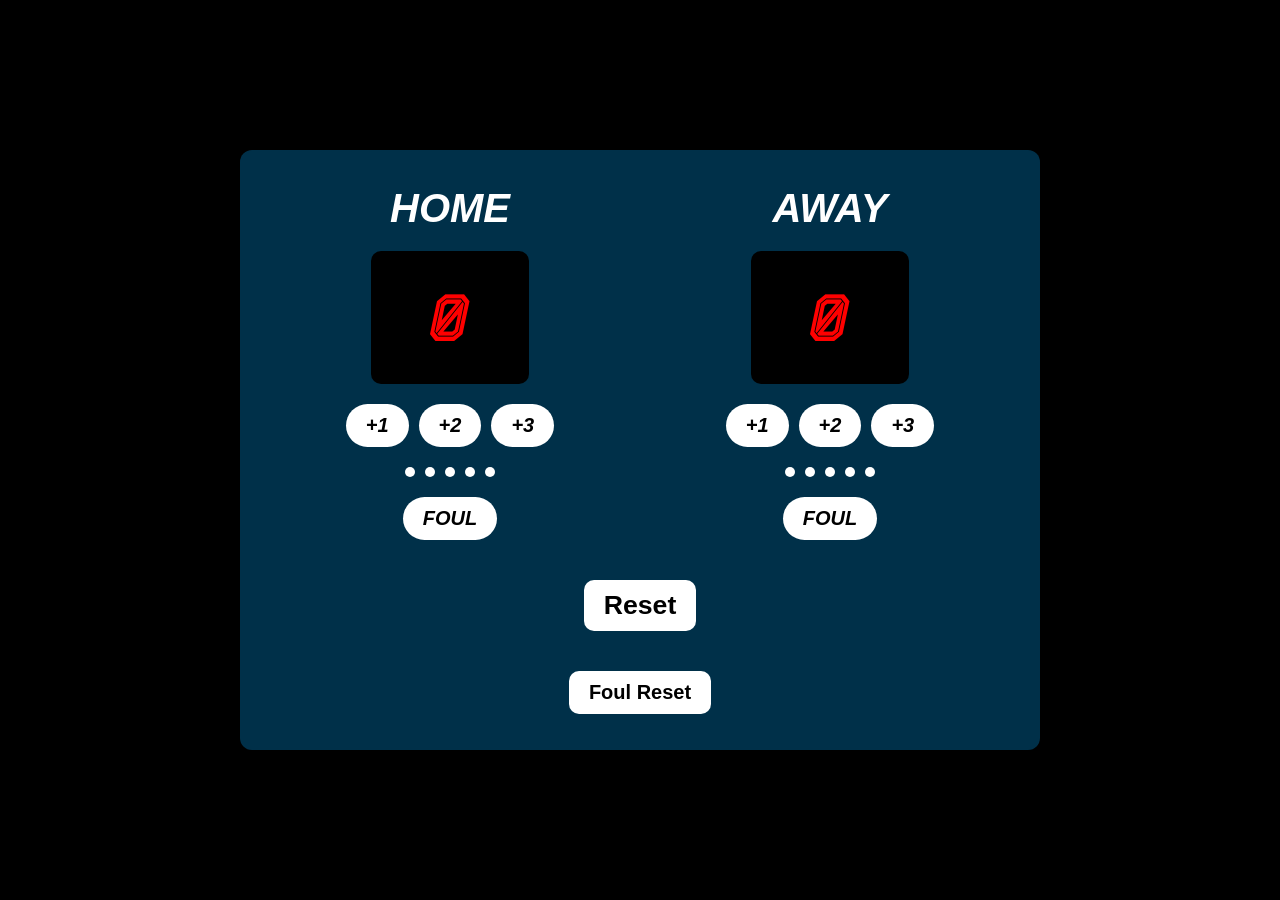
<file: index.html>
<html>
<head>
<link rel="stylesheet" href="Scoreboard_CSS.css">
<style>
@import url('https://fonts.googleapis.com/css2?family=Orbitron:wght@400..900&family=Tourney:ital,wght@0,100..900;1,100..900&display=swap');
</style>
</head>
    <body>
        <div class="container">
            <div class="teams">
                <div class="team-home">
                    <div class="label">HOME</div>
                    <div id="score-home">0</div>
                        <div class="buttons">
                            <button class="btn" onclick="increment1toHome()">+1</button>
                            <button class="btn" onclick="increment2toHome()">+2</button>
                            <button class="btn" onclick="increment3toHome()">+3</button>
                        </div>
                        <div class="radio-row" id="home-foul">
                            <label><input type="radio"><span class="radio-light"></span></label>
                            <label><input type="radio"><span class="radio-light"></span></label>
                            <label><input type="radio"><span class="radio-light"></span></label>
                            <label><input type="radio"><span class="radio-light"></span></label>
                            <label><input type="radio"><span class="radio-light"></span></label>
                        </div>
                            <button class="foulbtn" onclick="homefoulbtn()">FOUL</button>
                    </div>
                <div class="team-away">
                    <div class="label">AWAY</div>
                    <div id="score-away">0</div>
                     <div class="buttons">
                        <button class="btn" onclick="increment1toAway()">+1</button>
                        <button class="btn" onclick="increment2toAway()">+2</button>
                        <button class="btn" onclick="increment3toAway()">+3</button>
                    </div>
                    <div class="radio-row" id="away-foul">
                            <label><input type="radio"><span class="radio-light"></span></label>
                            <label><input type="radio"><span class="radio-light"></span></label>
                            <label><input type="radio"><span class="radio-light"></span></label>
                            <label><input type="radio"><span class="radio-light"></span></label>
                            <label><input type="radio"><span class="radio-light"></span></label>
                    </div>
                            <button class="foulbtn" onclick="awayfoulbtn()">FOUL</button>
                </div>
            </div>
            <button id="resetbtn" onclick="Reset()">Reset</button>
            <button id="foulresetbtn" onclick="FoulReset()">Foul Reset</button>
        </div>
        <script src="Scoreboard_JS.js"></script>
    </body>

</html>
</file>
<file: Scoreboard_CSS.css>
body {
    margin: 0;
    background-color: black;
    display: flex;
    justify-content: center;   /* centers horizontally */
    align-items: center;       /* centers vertically */
    height: 100vh;             /* full viewport height */
    font-family: Arial, Helvetica, sans-serif;
}

.container {
  display: flex;
  flex-direction: column;
  justify-content: center;
  align-items: center;
  background-color: #003049;
  width: 800px;
  height: 600px;
  border-radius: 12px;
  padding: 20px;
  box-sizing: border-box;
  gap: 40px;
}

.label {
  font-size: 30pt;
  font-weight: 600;
  font-style: italic;
  text-transform: uppercase;
}

.teams {
  display: flex;
  justify-content: space-around;
  width: 100%;
}

.team-home {
  display: flex;
  flex-direction: column;
  align-items: center;
  gap: 20px;
  color: white;
  flex: 1; /* equal width for both sides */
}

#score-home {
  background-color: black;
  border-radius: 10px;
  padding: 30px 60px;
  font-family: "Tourney", sans-serif;
  font-optical-sizing: auto;
  font-weight: 700;
  font-style: italic;
  font-size: 50pt;
  color: red;
}

.radio-row {
    display: flex;
    gap: 10px;
}

input[type="radio"] {
    display: none;
}

.team-away {
  display: flex;
  flex-direction: column;
  align-items: center;
  gap: 20px;
  color: white;
  flex: 1; /* equal width for both sides */
}
 
#score-away {
  background-color: black;
  border-radius: 10px;
  padding: 30px 60px;
  font-family: "Tourney", sans-serif;
  font-optical-sizing: auto;
  font-weight: 700;
  font-style: italic;
  font-size: 50pt;
  color: red;
}

.buttons {
  display: flex;
  gap: 10px;
}

.btn {
    font-style: italic;
    font-size: 15pt;
    font-weight: bold;
    background-color: white;
    border: none;
    border-radius: 50px;
    color: black;
    padding: 10px 20px;
    cursor: pointer;
    transition: background 0.2s;
}

.btn:hover {
  background-color: greenyellow;
}

#resetbtn {
    font-size: 20pt;
    font-weight: bold;
    background-color: white;
    border: none;
    border-radius: 10px;
    color: black;
    padding: 10px 20px;
    cursor: pointer;
    transition: background 0.2s;
}

#resetbtn:hover {
  background-color: red;
  color: white;
}

.radio-light {
    width: 10px;
    height: 10px;
    border-radius: 50%;
    background-color: white;
    display: inline-block;
    transition: background-color 0.3s ease;
    cursor: pointer;
}

.radio-light.active {
    background-color: red;
}

.foulbtn {
    font-style: italic;
    font-size: 15pt;
    font-weight: bold;
    background-color: white;
    border: none;
    border-radius: 50px;
    color: black;
    padding: 10px 20px;
    cursor: pointer;
    transition: background 0.2s;
}

.foulbtn:hover {
  background-color: red;
  color: white;
}

#foulresetbtn {
    font-size: 15pt;
    font-weight: bold;
    background-color: white;
    border: none;
    border-radius: 10px;
    color: black;
    padding: 10px 20px;
    cursor: pointer;
    transition: background 0.2s;
}

#foulresetbtn:hover {
  background-color: green;
  color: white;
}
</file>
